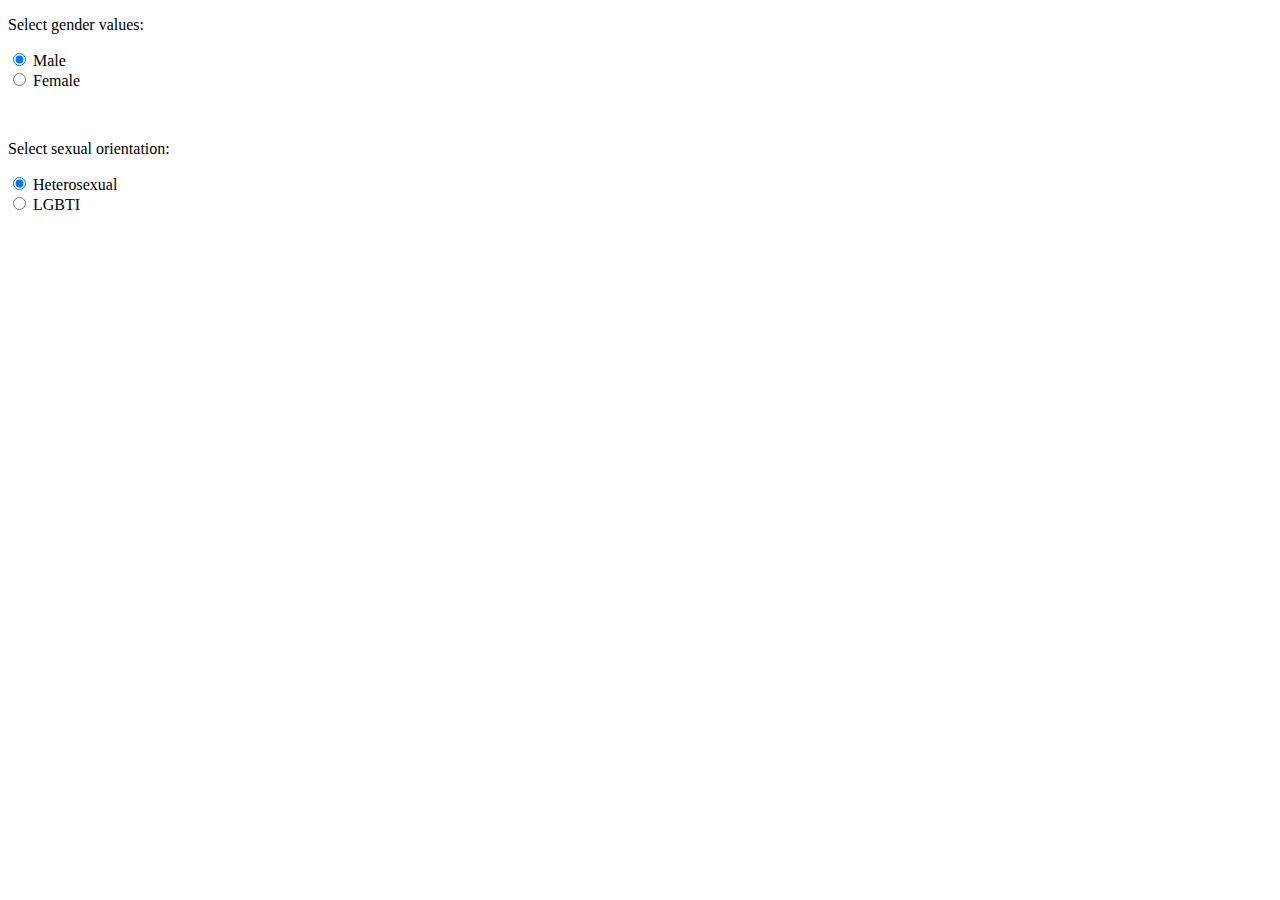
<file: exercises/03-Type-Radio/index.html>
<!DOCTYPE html>
<html>
	<head>
		<meta charset="utf-8" />
		<meta name="viewport" content="width=device-width" />
		<title>4Geeks Academy</title>
	</head>
	<body>
		<form>
			<p>Select gender values:</p>
			<div>
				<input type="radio" id="Male" name="drone" value="Male" checked />
				<label for="Male">Male</label>
			</div>
			<div>
				<input type="radio" id="Female" name="drone" value="Female" />
				<label for="Female">Female</label>
			</div>
		</form>
		<p></p>
		<p></p>
		<p></p>
		<br />
		<form>
			<p>Select sexual orientation:</p>
			<div>
				<input type="radio" id="Heterosexual" name="drone" value="Heterosexual" checked />
				<label for="Heterosexual">Heterosexual</label>
			</div>
			<div>
				<input type="radio" id="LGBTI" name="drone" value="LGBTI" />
				<label for="LGBTI">LGBTI</label>
			</div>
		</form>
	</body>
</html>
</file>
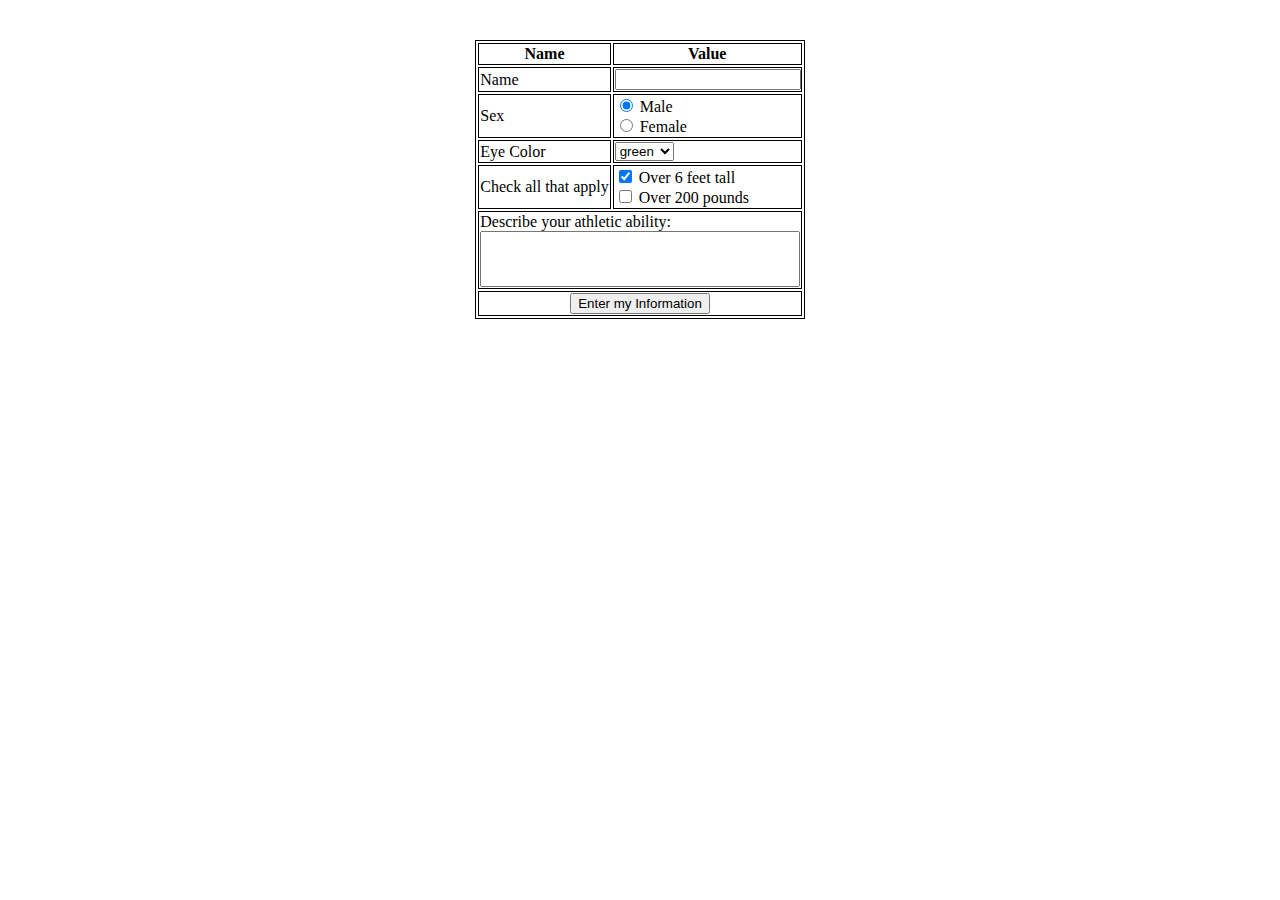
<file: exercises/04-Replicate-simple-form/index.html>
<!DOCTYPE html>
<html>
	<head>
		<meta charset="utf-8" />
		<meta name="viewport" content="width=device-width" />
		<title>4Geeks Academy</title>
	</head>
	<style>
		tr {
			border: black solid 1px;
		}
		td {
			border: solid black 1px;
		}
		th {
			border: black solid 1px;
		}
	</style>
	<body>
		<form>
			<table style="border: black 1px solid; margin: 40px auto">
				<tr>
					<th>Name</th>
					<th>Value</th>
				</tr>
				<tr>
					<td>Name</td>
					<td>
						<div>
							<input type="text" id="name" name="name" style="width: 96.5%" />
						</div>
					</td>
				</tr>
				<tr>
					<td>Sex</td>
					<td>
						<div>
							<input type="radio" id="Male" name="drone" value="Male" checked />
							<label for="Male">Male</label>
						</div>
						<div>
							<input type="radio" id="Female" name="drone" value="Female" />
							<label for="Female">Female</label>
						</div>
					</td>
				</tr>
				<tr>
					<td>Eye Color</td>
					<td>
						<select id="color" name="color">
							<option value="volvo">green</option>
							<option value="saab">blue</option>
							<option value="fiat">brown</option>
							<option value="audi">black</option>
						</select>
					</td>
				</tr>
				<tr>
					<td>Check all that apply</td>
					<td>
						<div>
							<input type="checkbox" id="height" name="height" checked />
							<label for="height">Over 6 feet tall</label>
						</div>

						<div>
							<input type="checkbox" id="weight" name="weight" />
							<label for="weight">Over 200 pounds</label>
						</div>
					</td>
				</tr>
				<tr>
					<td colspan="100%">
						<div>
							<label for="name">Describe your athletic ability:</label>
						</div>
						<div>
							<input type="text" id="name" name="name" style="width: 97.5%; height: 50px" />
						</div>
					</td>
				</tr>
				<tr>
					<td colspan="100%">
						<div style="text-align: center">
							<button style="text-align: center; display: block; margin: 0 auto">Enter my Information</button>
						</div>
					</td>
				</tr>
			</table>
		</form>
	</body>
</html>
</file>
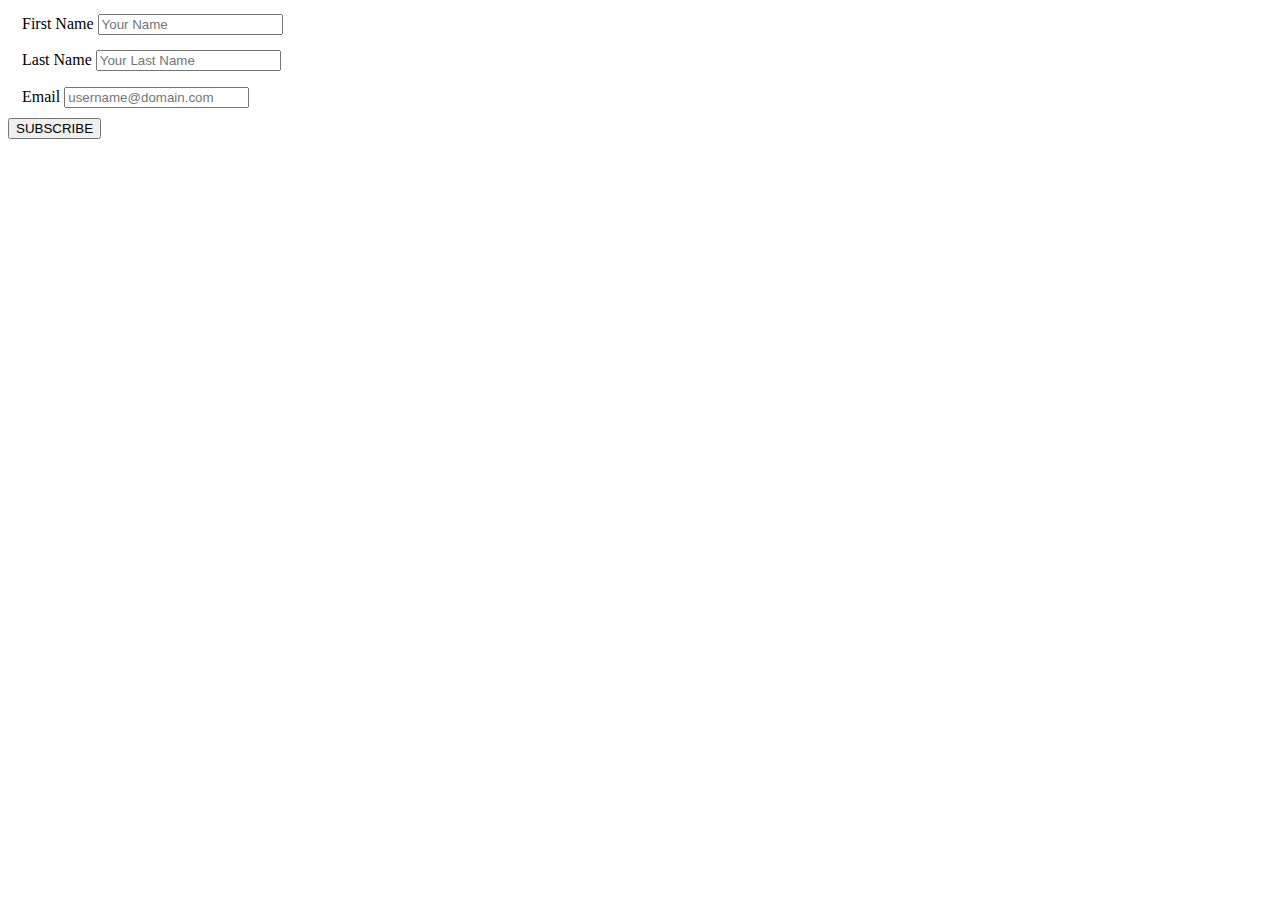
<file: exercises/05-GET-vs-POST/index.html>
<!DOCTYPE html>
<html>
	<head>
		<meta charset="utf-8" />
		<meta name="viewport" content="width=device-width" />
		<link rel="stylesheet" href="style.css" />
		<title>4Geeks Academy</title>
	</head>
	<body>
		<form action="#" method="post" target="_parent">
			<fieldset>
				<label for="firstname">First Name</label>
				<input type="Text" name="firstname" placeholder="Your Name" />
			</fieldset>
			<fieldset>
				<label for="lastname">Last Name</label>
				<input type="Text" name="lastname" placeholder="Your Last Name" />
			</fieldset>
			<fieldset>
				<label for="email">Email</label>
				<input type="Text" name="email" placeholder="username@domain.com" />
			</fieldset>
			<input type="submit" value="SUBSCRIBE" />
		</form>
	</body>
</html>
</file>
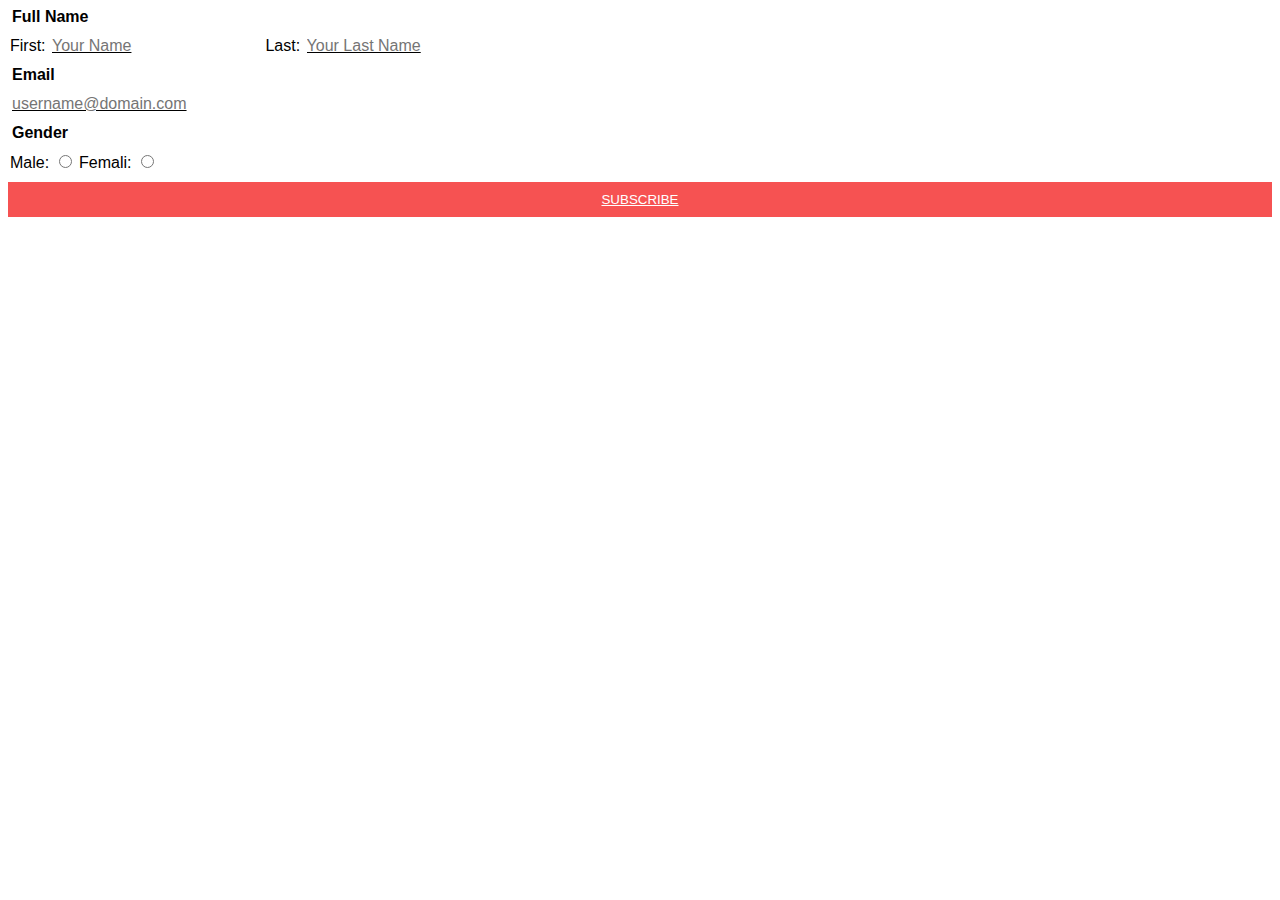
<file: exercises/06-fieldsets-labels-and-styles/index.html>
<!DOCTYPE html>
<html>
	<head>
		<meta charset="utf-8" />
		<meta name="viewport" content="width=device-width" />
		<title>4Geeks Academy</title>
		<link rel="stylesheet" href="style.css" />
	</head>
	<body>
		<form action="#" method="get" target="_parent">
			<fieldset>
				<legend>Full Name</legend>
				<label for="firstname">First:</label>
				<input type="Text" name="firstname" placeholder="Your Name" />
				<label for="lastname">Last:</label>
				<input type="Text" name="lastname" placeholder="Your Last Name" />
			</fieldset>
			<fieldset>
				<legend>Email</legend>
				<input type="Text" name="email" placeholder="username@domain.com" />
			</fieldset>
			<fieldset>
				<legend>Gender</legend>
				<label for="gender">Male:</label>
				<input type="radio" name="gender" value="male" />
				<label for="gender">Femali:</label>
				<input type="radio" name="gender" value="female" />
			</fieldset>
			<input type="submit" value="SUBSCRIBE" />
		</form>
	</body>
</html>
</file>
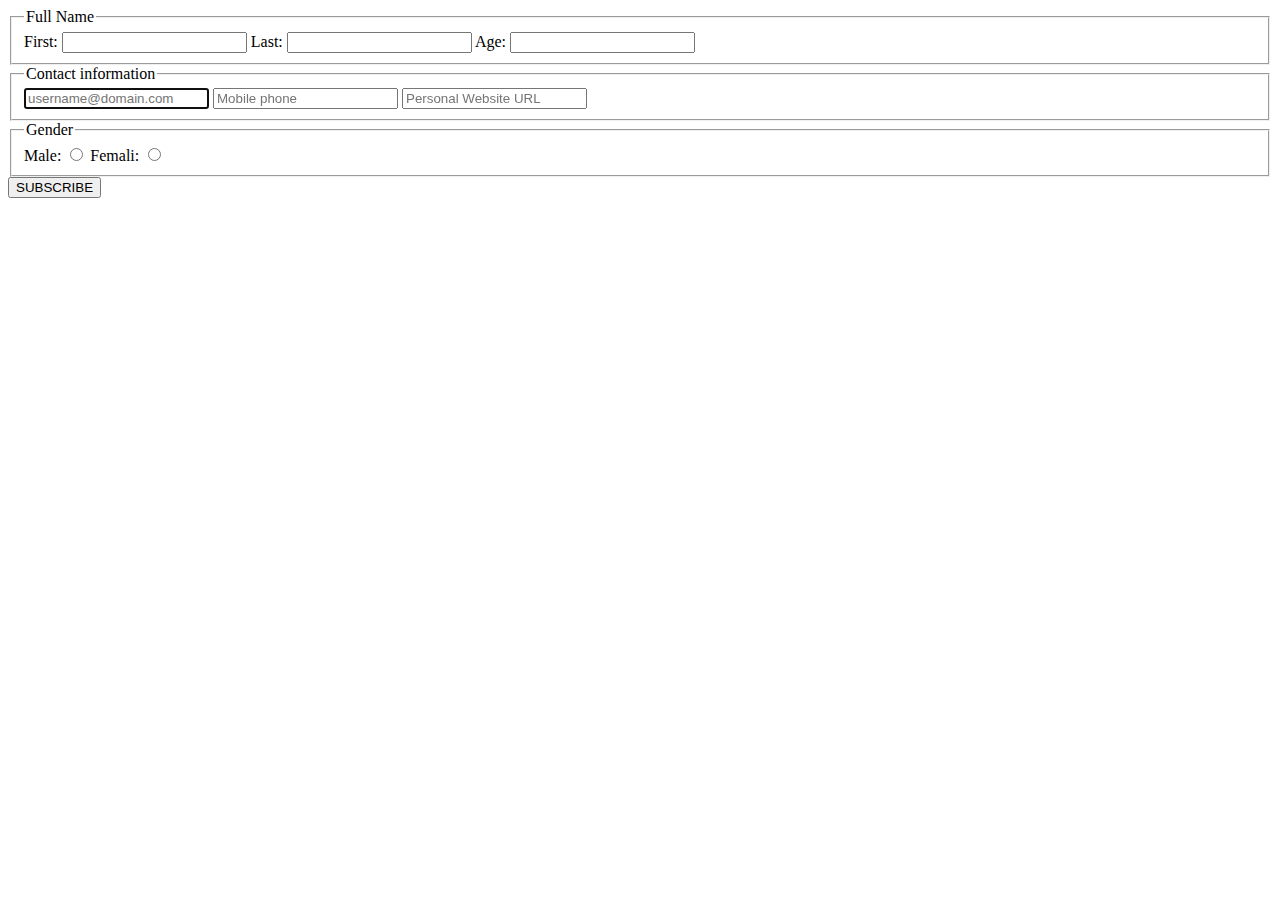
<file: exercises/07-HTML-five-forms/index.html>
<!DOCTYPE html>
<html>
	<head>
		<meta charset="utf-8" />
		<meta name="viewport" content="width=device-width" />
		<title>4Geeks Academy</title>
	</head>
	<body>
		<form action="#" method="get" target="_parent">
			<fieldset>
				<legend>Full Name</legend>
				<label for="firstname">First:</label>
				<input type="Text" name="firstname" />
				<label for="lastname">Last:</label>
				<input type="Text" name="lastname" />
				<label for="lastname">Age:</label>
				<input type="Text" name="age" />
			</fieldset>
			<fieldset>
				<legend>Contact information</legend>
				<input type="email" name="email" placeholder="username@domain.com" required autofocus />
				<input type="phone" name="phone" placeholder="Mobile phone" />
				<input type="url" name="website" placeholder="Personal Website URL" />
			</fieldset>
			<fieldset>
				<legend>Gender</legend>
				<label for="gender">Male:</label>
				<input type="radio" name="gender" value="male" />
				<label for="gender">Femali:</label>
				<input type="radio" name="gender" value="female" />
			</fieldset>
			<input type="submit" value="SUBSCRIBE" />
		</form>
	</body>
</html>
</file>
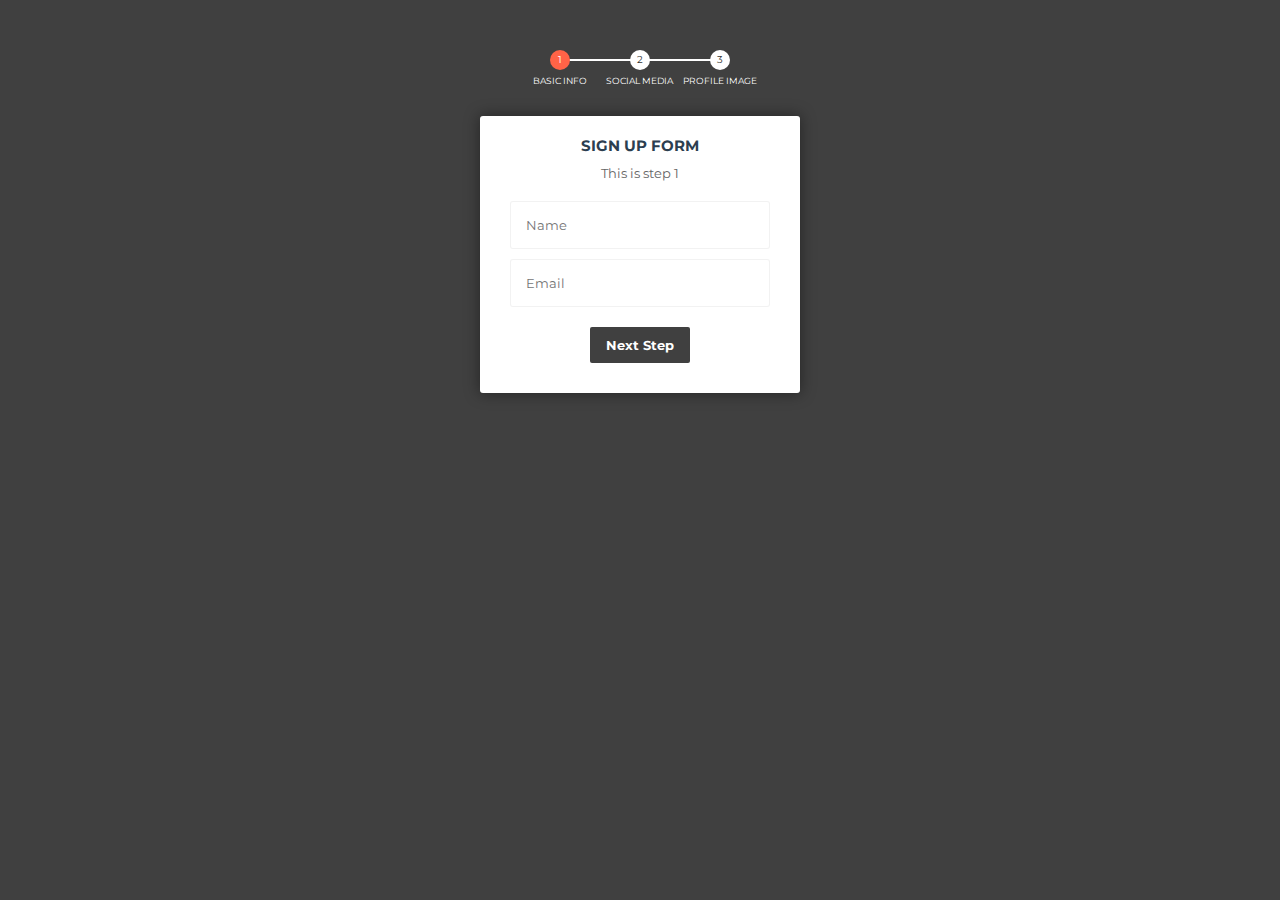
<file: exercises/08-Style-without-id-class/index.html>
<!DOCTYPE html>
<html>
	<head>
		<meta charset="utf-8" />
		<meta name="viewport" content="width=device-width" />
		<title>repl.it</title>
		<link rel="stylesheet" href="style.css" />
	</head>
	<body>
		<!-- multistep form -->
		<form class="msform" method="post">
			<!-- progressbar -->
			<ul class="progressbar">
				<li class="active">Basic Info</li>
				<li>Social Media</li>
				<li>Profile Image</li>
			</ul>
			<!-- fieldsets -->
			<fieldset data-check-id="1">
				<h2 class="fs-title">Sign Up Form</h2>
				<h3 class="fs-subtitle">This is step 1</h3>
				<input name="name" placeholder="Name" />
				<input type="email" name="email" placeholder="Email" />
				<input type="button" name="next" class="next action-button" value="Next Step" />
			</fieldset>
		</form>
	</body>
</html>
</file>
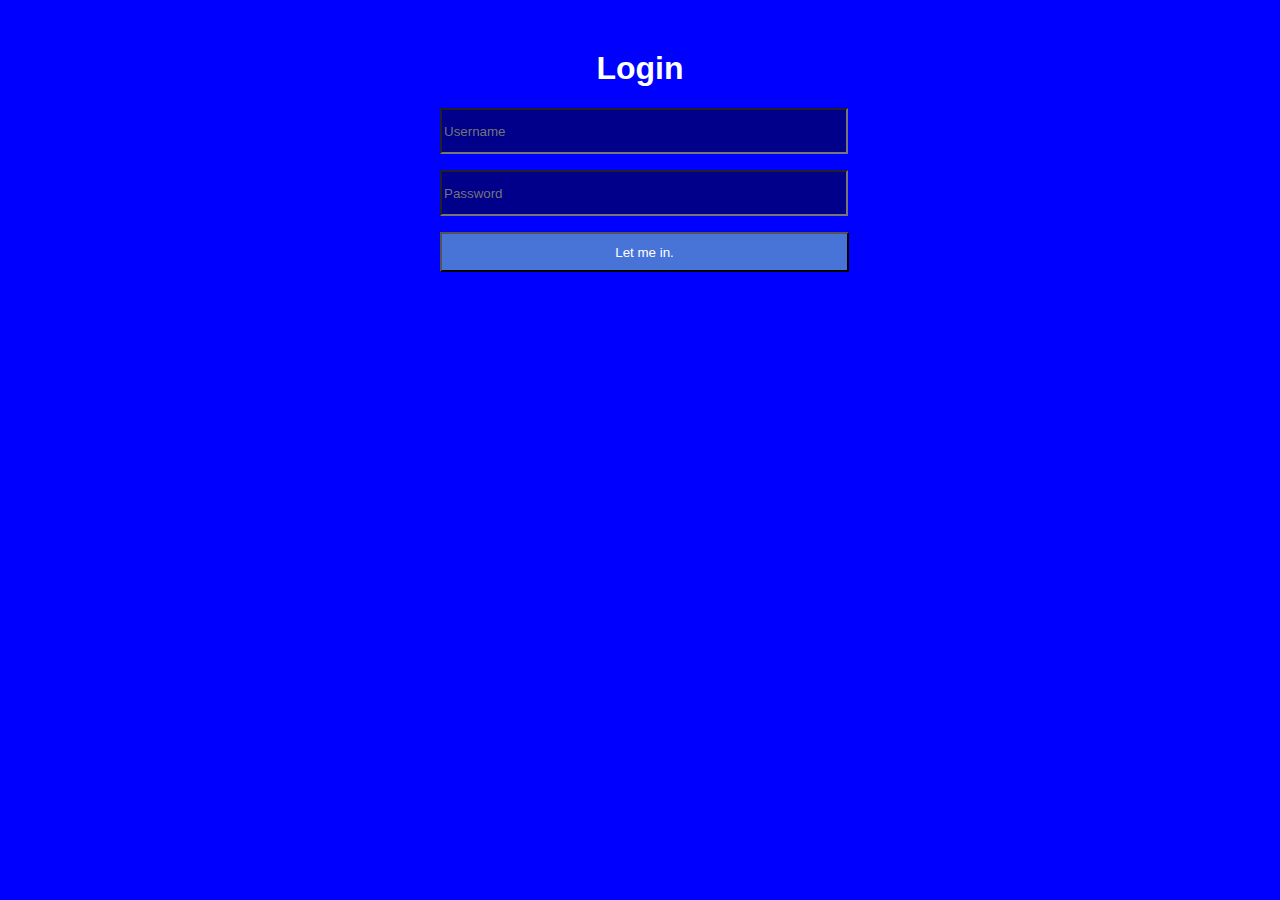
<file: exercises/09-Spectacular-login-form/index.html>
<!DOCTYPE html>
<html>
	<head>
		<meta charset="utf-8" />
		<meta name="viewport" content="width=device-width" />
		<title>repl.it</title>
		<link rel="stylesheet" href="style.css" />
	</head>
	<body>
		<div class="login">
			<h1 class="login-text">Login</h1>
			<p></p>
			<form method="post" action="#">
				<input type="text" name="u" placeholder="Username" required="required" />
				<p></p>
				<input type="password" name="p" placeholder="Password" required="required" />
				<p></p>
				<button type="submit" class="btn btn-primary btn-block btn-large">Let me in.</button>
			</form>
		</div>
	</body>
</html>
</file>
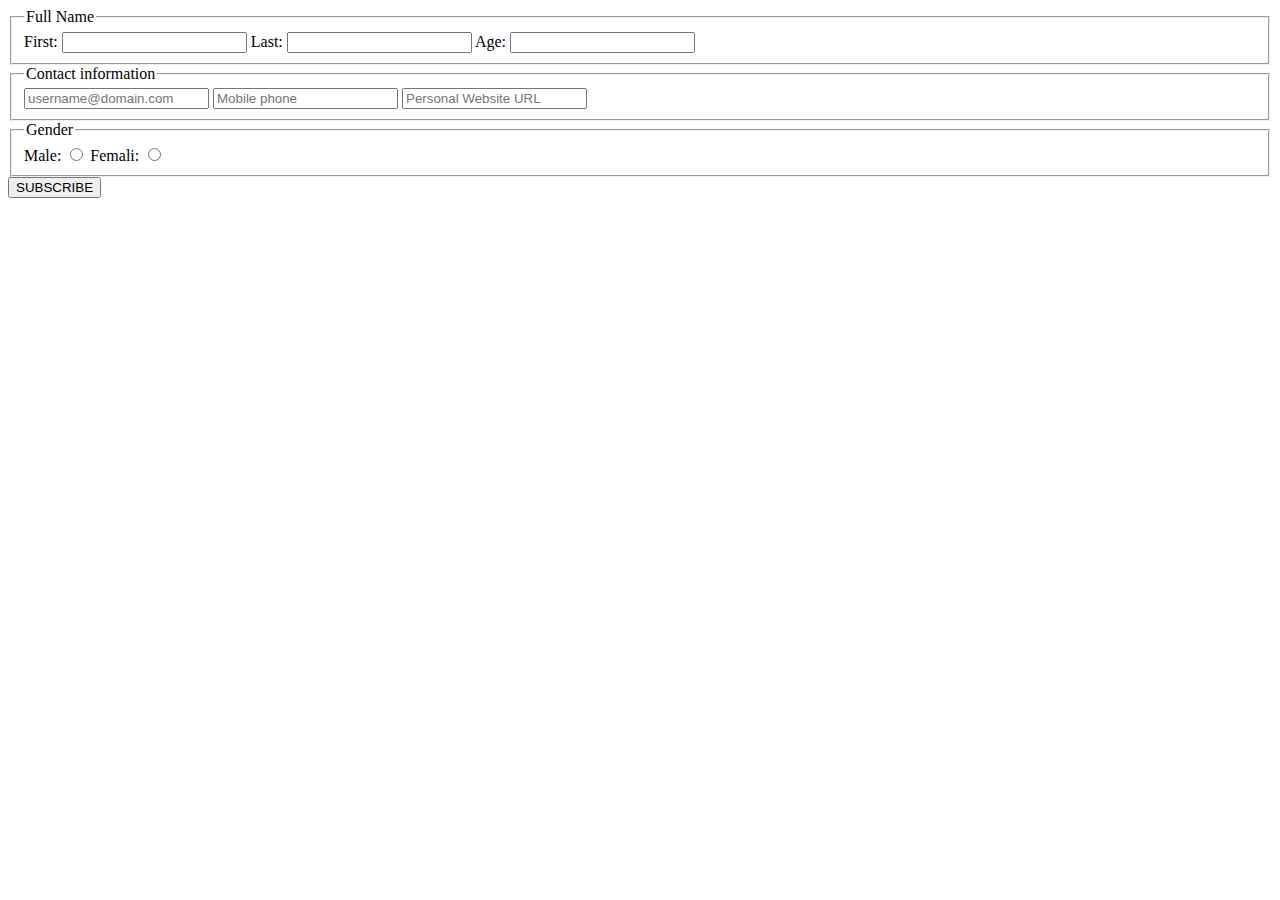
<file: .learn/resets/07-HTML-five-forms/index.html>
<!DOCTYPE html>
<html>
<head>
<meta charset="utf-8">
<meta name="viewport" content="width=device-width">
<title>4Geeks Academy</title>
</head>
<body>
<form action="#" method="get" target="_parent">
	<fieldset>
		<legend>Full Name</legend>
		<label for="firstname">First:</label>
		<input type="Text" name="firstname">
		<label for="lastname">Last:</label>
		<input type="Text" name="lastname">
		<label for="lastname">Age:</label>
		<input type="Text" name="age">
	</fieldset>
	<fieldset>
		<legend>Contact information</legend>
		<input type="Text" name="email" placeholder="username@domain.com">
		<input type="Text" name="phone" placeholder="Mobile phone">
		<input type="Text" name="website" placeholder="Personal Website URL">
	</fieldset>
	<fieldset>
		<legend>Gender</legend>
		<label for="gender">Male:</label>
		<input type="radio" name="gender" value="male">
		<label for="gender">Femali:</label>
		<input type="radio" name="gender" value="female">
	</fieldset>
	<input type='submit' value='SUBSCRIBE' />
</form>
</body>
</html>
</file>
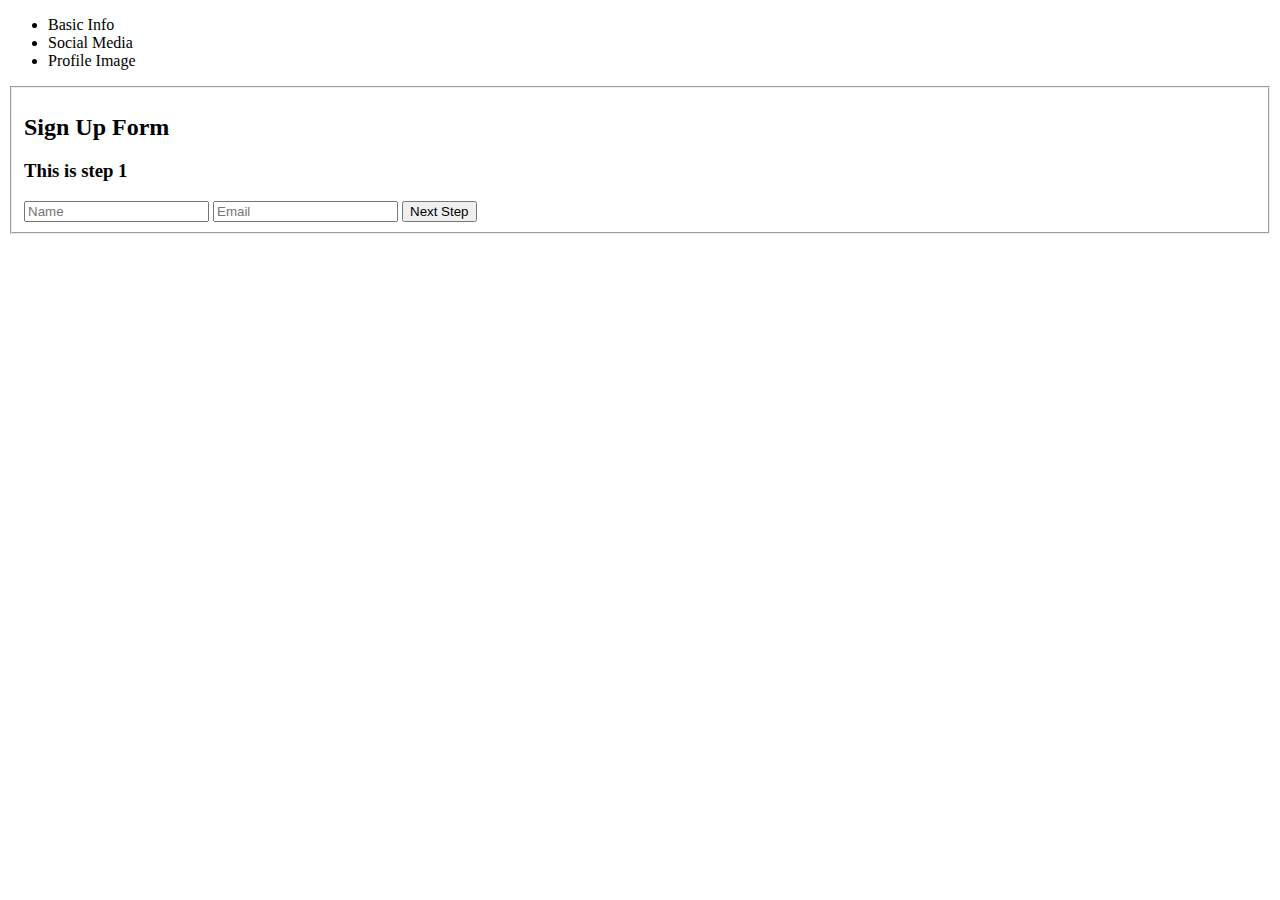
<file: .learn/resets/08-Style-without-id-class/index.html>
<!DOCTYPE html>
<html>
<head>
<meta charset="utf-8">
<meta name="viewport" content="width=device-width">
<title>repl.it</title>
</head>
<body>
	
<!-- multistep form -->
<form class="msform" method="post">
	<!-- progressbar -->
	<ul class="progressbar">
		<li class="active">Basic Info</li>
		<li>Social Media</li>
		<li>Profile Image</li>
	</ul>
	<!-- fieldsets -->
	<fieldset data-check-id="1">
		<h2 class="fs-title">Sign Up Form</h2>
		<h3 class="fs-subtitle">This is step 1</h3>
		<input name="name" placeholder="Name">
		<input type="email" name="email" placeholder="Email">
		<input type="button" name="next" class="next action-button" value="Next Step">
	</fieldset>

</form>

</body>
</html>
</file>
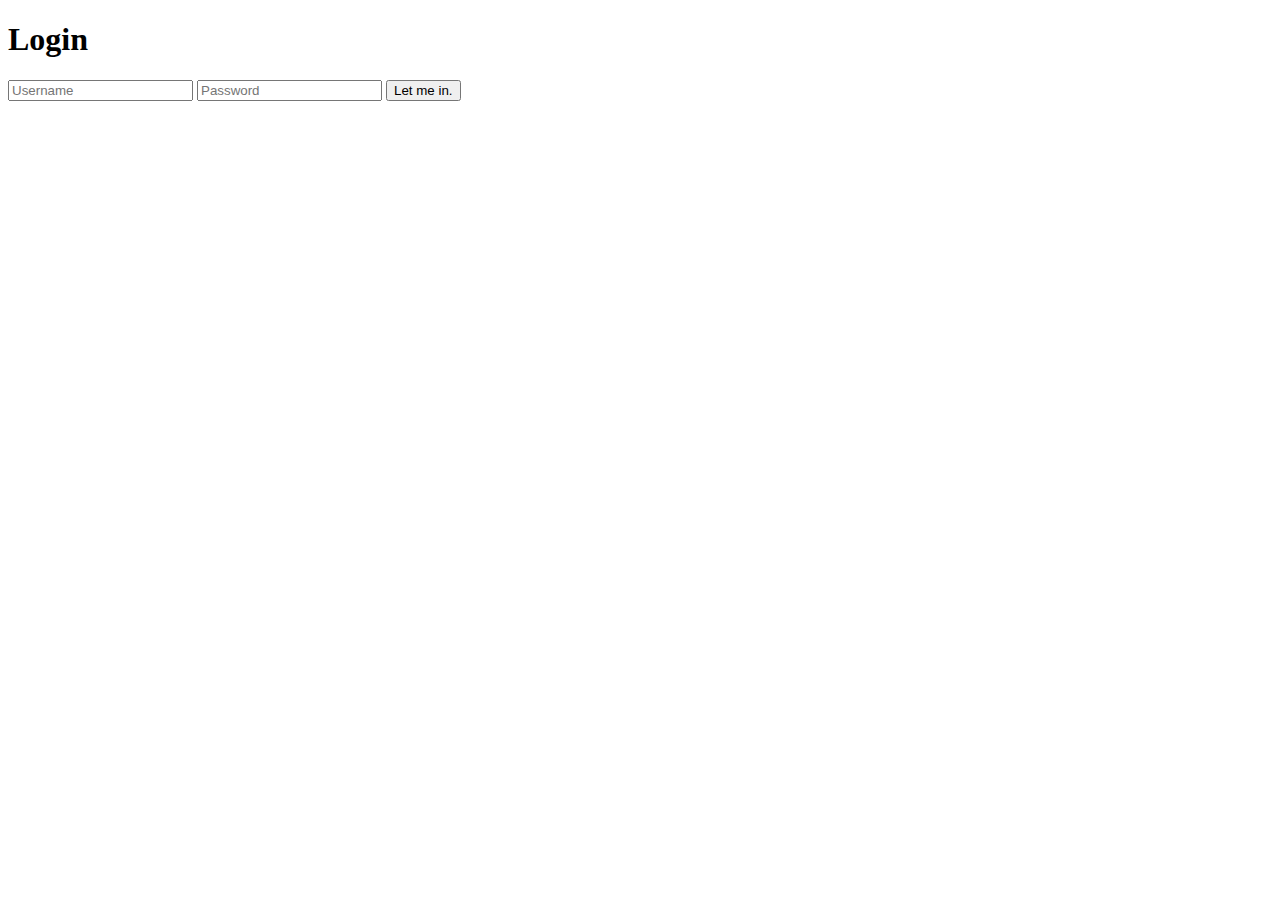
<file: .learn/resets/09-Spectacular-login-form/index.html>
<!DOCTYPE html>
<html>
<head>
<meta charset="utf-8">
<meta name="viewport" content="width=device-width">
<title>repl.it</title>
</head>
<body>
<div class="login">
	<h1>Login</h1>
    <form method="post" action="#">
    	<input type="text" name="u" placeholder="Username" required="required" />
        <input type="password" name="p" placeholder="Password" required="required" />
        <button type="submit" class="btn btn-primary btn-block btn-large">Let me in.</button>
    </form>
</div>
</body>
</html>
</file>
<file: exercises/05-GET-vs-POST/style.css>
fieldset {
	border: none;
}
</file>
<file: exercises/06-fieldsets-labels-and-styles/style.css>
body {
	font-family: "Lato", sans-serif;
}

fieldset {
	padding-top: 10px;
	padding-bottom: 10px;
	padding-left: 0px;
	padding-right: 0px;
	font-weight: 800;
	border: none;
}

label {
	font-weight: 400;
}

input[type="text"] {
	border: none;
	border-bottom: 1px solid black;
	font-size: 16px;
	border: none;
	margin: none;
	text-decoration: underline;
}

input[type="submit"] {
	cursor: pointer;
	border: none;
	padding: 10px;
	background-color: #f65252;
	color: white;
	width: 100%;
	margin: none;
	text-decoration: underline;
}

input[type="radio"] {
	border: none;
	margin: none;
}
</file>
<file: exercises/09-Spectacular-login-form/style.css>
body {
	background-color: blue;
}

.login {
	width: 400px;
	height: 500px;
	margin: 50px auto;
}

h1 {
	text-align: center;
	font-weight: 900;
	background: blue;
	color: white;
	font-style: normal;
	font-family: Arial, sans-serif;
}

.login-text {
	color: white;
}

input {
	width: 400px;
	height: 40px;
	background: darkblue;
}

.btn {
	margin: 0px auto;
	background: rgb(72, 116, 215);
	width: 409px;
	height: 40px;
	color: white;
}
</file>
<file: exercises/08-Style-without-id-class/style.css>
/*custom font*/
@import url(http://fonts.googleapis.com/css?family=Montserrat);

/*basic reset*/
* {
	margin: 0;
	padding: 0;
}
body {
	background-color: rgb(64, 64, 64);
	font-family: montserrat, arial, verdana;
}
/*form styles*/
.msform {
	width: 400px;
	margin: 50px auto;
	text-align: center;
	position: relative;
}
.msform fieldset {
	background: white;
	border: 0 none;
	border-radius: 3px;
	box-shadow: 0 0 15px 1px rgba(0, 0, 0, 0.4);
	padding: 20px 30px;

	box-sizing: border-box;
	width: 80%;
	margin: 0 10%;

	/*stacking fieldsets above each other*/
	position: absolute;
}
/*inputs*/
.msform input {
	padding: 15px;
	border: 1px solid rgba(0, 0, 0, 0.05);
	border-radius: 3px;
	margin-bottom: 10px;
	width: 100%;
	box-sizing: border-box;
	font-family: montserrat;
	color: #2c3e50;
	font-size: 13px;
}
.msform input.error,
.msform textarea.error {
	border-color: rgb(255, 99, 71);
}
/*buttons*/
.msform .action-button {
	width: 100px;
	background: rgb(64, 64, 64);
	font-weight: bold;
	color: white;
	border: 0 none;
	border-radius: 2px;
	cursor: pointer;
	padding: 10px 5px;
	margin: 10px 5px;
	transition: all 0.4s;
}
.msform .action-button:hover,
.msform .action-button:focus {
	box-shadow: 0 0 0 2px white, 0 0 0 3px rgb(255, 99, 71);
	background-color: rgb(255, 99, 71);
}
/*headings*/
.fs-title {
	font-size: 15px;
	text-transform: uppercase;
	color: #2c3e50;
	margin-bottom: 10px;
}
.fs-subtitle {
	font-weight: normal;
	font-size: 13px;
	color: #666;
	margin-bottom: 20px;
}
/*progressbar*/
.progressbar {
	overflow: hidden;
	/*CSS counters to number the steps*/
	counter-reset: step;
	width: 60%;
	margin: 0 auto 30px;
}
.progressbar li {
	list-style-type: none;
	color: white;
	text-transform: uppercase;
	font-size: 9px;
	width: 33.33%;
	float: left;
	position: relative;
}
.progressbar li:before {
	content: counter(step);
	counter-increment: step;
	width: 20px;
	line-height: 20px;
	display: block;
	font-size: 10px;
	color: #333;
	background: white;
	border-radius: 50%;
	margin: 0 auto 5px auto;
}
/*progressbar connectors*/
.progressbar li:after {
	content: "";
	width: 100%;
	height: 2px;
	background: white;
	position: absolute;
	left: -50%;
	top: 9px;
	z-index: -1; /*put it behind the numbers*/
}
.progressbar li:first-child:after {
	/*connector not needed before the first step*/
	content: none;
}
/*marking active/completed steps green*/
/*The number of the step and the connector before it = green*/
.progressbar li.active:before,
.progressbar li.active:after {
	background: rgb(255, 99, 71);
	color: white;
}
</file>
